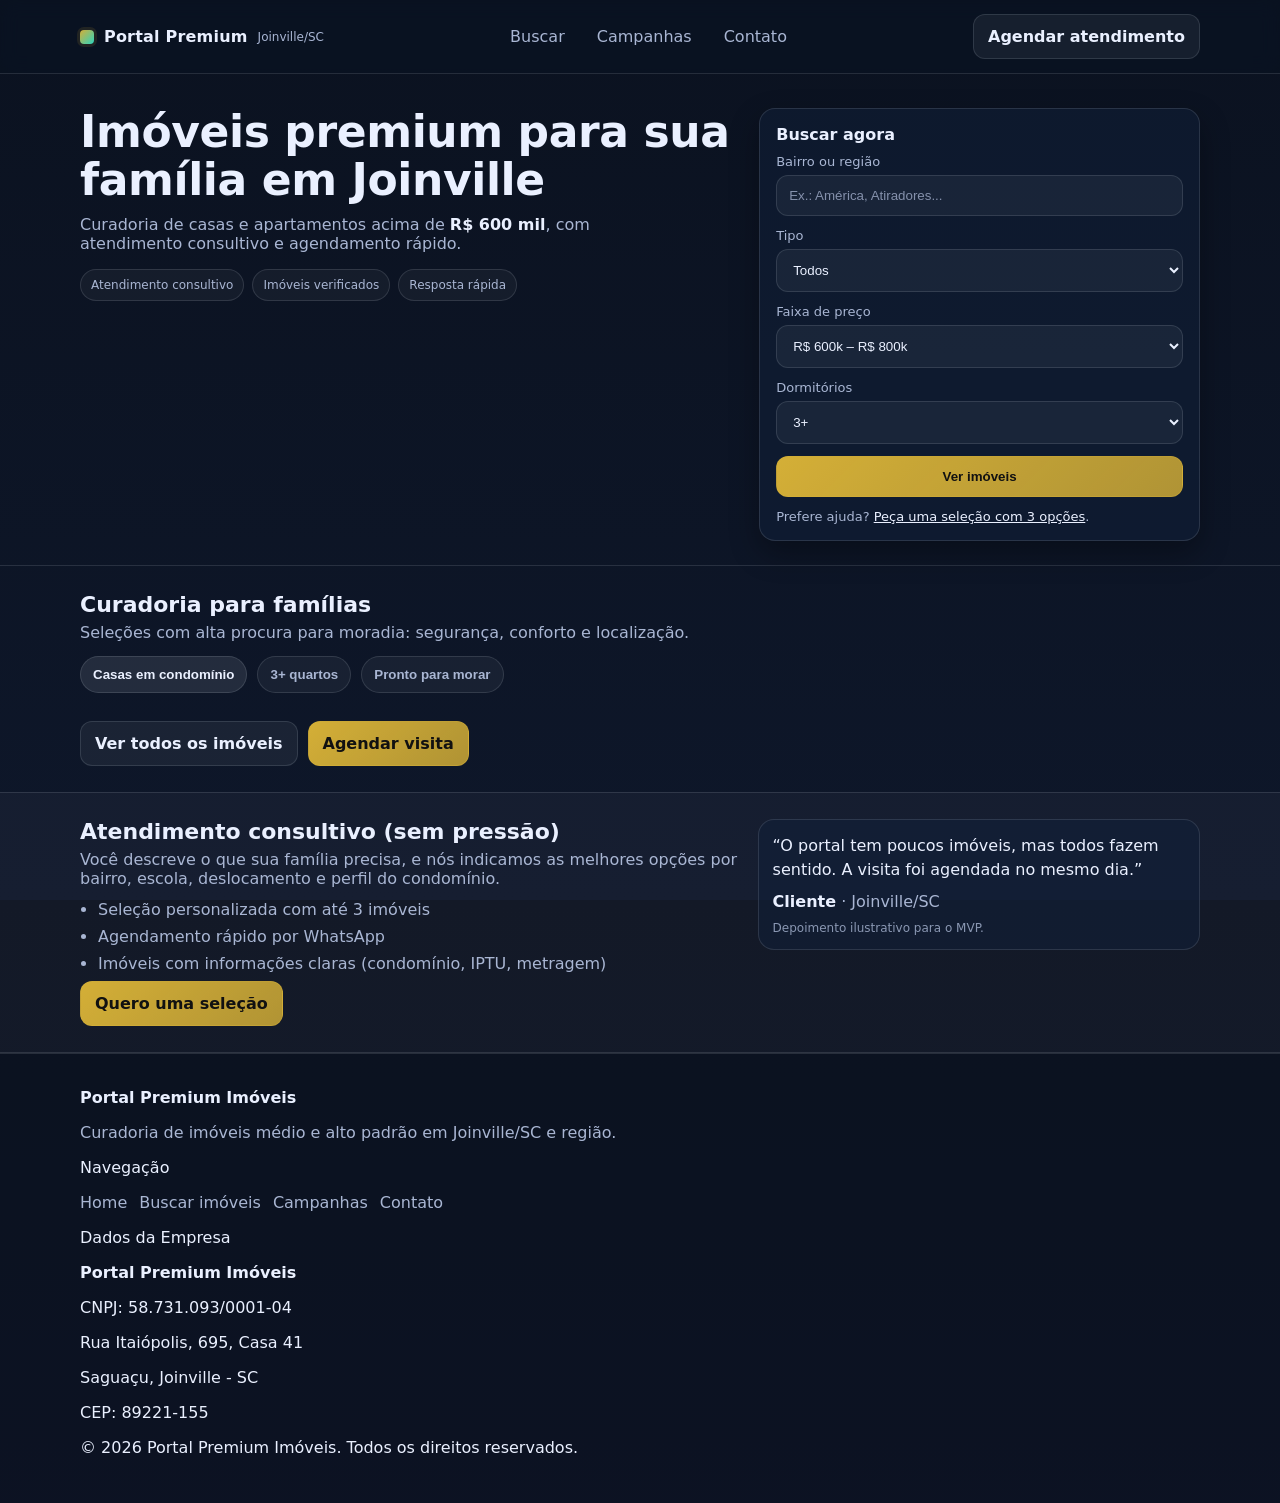
<file: index.html>
<!doctype html>
<html lang="pt-BR">
<head>
  <meta charset="utf-8" />
  <meta name="viewport" content="width=device-width,initial-scale=1" />
  <title>Portal Premium Joinville | Imóveis acima de R$ 600 mil</title>
  <meta name="description" content="Curadoria de imóveis premium em Joinville/SC e região. Casas e apartamentos acima de R$ 600 mil, focado em moradia familiar. Atendimento consultivo e agendamento rápido." />
  <meta property="og:title" content="Portal Premium Joinville" />
  <meta property="og:description" content="Imóveis premium em Joinville/SC acima de R$ 600 mil. Curadoria para famílias." />
  <meta property="og:image" content="assets/og-placeholder.jpg" />
  <meta name="theme-color" content="#0B1220" />
  <link rel="stylesheet" href="styles.css" />
</head>

<body>
  <a class="skip-link" href="#conteudo">Pular para o conteúdo</a>

  <header class="site-header">
    <div class="container header-row">
      <a class="brand" href="index.html" aria-label="Ir para a página inicial">
        <span class="brand-mark" aria-hidden="true"></span>
        <span class="brand-name">Portal Premium</span>
        <span class="brand-city">Joinville/SC</span>
      </a>

      <nav class="nav" aria-label="Navegação principal">
        <a class="nav-link" href="search.html">Buscar</a>
        <a class="nav-link" href="landing.html?campanha=condominio">Campanhas</a>
        <a class="nav-link" href="contact.html">Contato</a>
      </nav>

      <a class="btn btn-ghost header-cta" href="contact.html">Agendar atendimento</a>
    </div>
  </header>

  <main id="conteudo">
    <section class="hero">
      <div class="container hero-grid">
        <div class="hero-copy">
          <h1 class="hero-title">Imóveis premium para sua família em Joinville</h1>
          <p class="hero-subtitle">
            Curadoria de casas e apartamentos acima de <strong>R$ 600 mil</strong>, com atendimento consultivo e agendamento rápido.
          </p>

          <div class="trust-row" aria-label="Sinais de confiança">
            <div class="trust-pill">Atendimento consultivo</div>
            <div class="trust-pill">Imóveis verificados</div>
            <div class="trust-pill">Resposta rápida</div>
          </div>
        </div>

        <div class="hero-panel" aria-label="Busca rápida">
          <h2 class="panel-title">Buscar agora</h2>

          <form id="homeSearchForm" class="form">
            <div class="field">
              <label for="qBairro">Bairro ou região</label>
              <input id="qBairro" name="neighborhood" type="text" placeholder="Ex.: América, Atiradores..." autocomplete="off" />
            </div>

            <div class="field">
              <label for="qTipo">Tipo</label>
              <select id="qTipo" name="type">
                <option value="">Todos</option>
                <option value="Apartamento">Apartamento</option>
                <option value="Casa">Casa</option>
                <option value="Sobrado">Sobrado</option>
                <option value="Cobertura">Cobertura</option>
                <option value="Terreno">Terreno</option>
              </select>
            </div>

            <div class="field">
              <label for="qPreco">Faixa de preço</label>
              <select id="qPreco" name="pricePreset">
                <option value="600000-800000">R$ 600k – R$ 800k</option>
                <option value="800000-1200000">R$ 800k – R$ 1,2M</option>
                <option value="1200000-2000000">R$ 1,2M – R$ 2M</option>
                <option value="2000000-999999999">R$ 2M+</option>
              </select>
            </div>

            <div class="field">
              <label for="qDorms">Dormitórios</label>
              <select id="qDorms" name="bedroomsMin">
                <option value="0">Qualquer</option>
                <option value="2">2+</option>
                <option value="3" selected>3+</option>
                <option value="4">4+</option>
              </select>
            </div>

            <button class="btn btn-primary" type="submit">Ver imóveis</button>

            <p class="form-hint">
              Prefere ajuda? <a href="contact.html">Peça uma seleção com 3 opções</a>.
            </p>
          </form>
        </div>
      </div>
    </section>

    <section class="section">
      <div class="container section-head">
        <h2 class="section-title">Curadoria para famílias</h2>
        <p class="section-subtitle">Seleções com alta procura para moradia: segurança, conforto e localização.</p>
      </div>

      <div class="container">
        <div class="tabs" role="tablist" aria-label="Seleções de curadoria">
          <button class="tab is-active" data-curadoria="condominio" role="tab" aria-selected="true">Casas em condomínio</button>
          <button class="tab" data-curadoria="3quartos" role="tab" aria-selected="false">3+ quartos</button>
          <button class="tab" data-curadoria="pronto" role="tab" aria-selected="false">Pronto para morar</button>
        </div>

        <div id="curadoriaGrid" class="cards-grid" aria-live="polite"></div>

        <div class="section-actions">
          <a class="btn btn-ghost" href="search.html">Ver todos os imóveis</a>
          <a class="btn btn-primary" href="contact.html">Agendar visita</a>
        </div>
      </div>
    </section>

    <section class="section section-contrast">
      <div class="container two-col">
        <div>
          <h2 class="section-title">Atendimento consultivo (sem pressão)</h2>
          <p class="section-subtitle">
            Você descreve o que sua família precisa, e nós indicamos as melhores opções por bairro, escola, deslocamento e perfil do condomínio.
          </p>
          <ul class="checklist">
            <li>Seleção personalizada com até 3 imóveis</li>
            <li>Agendamento rápido por WhatsApp</li>
            <li>Imóveis com informações claras (condomínio, IPTU, metragem)</li>
          </ul>
          <a class="btn btn-primary" href="contact.html">Quero uma seleção</a>
        </div>

        <div class="quote-card" aria-label="Depoimento">
          <p class="quote-text">“O portal tem poucos imóveis, mas todos fazem sentido. A visita foi agendada no mesmo dia.”</p>
          <p class="quote-meta"><strong>Cliente</strong> · Joinville/SC</p>
          <p class="quote-disclaimer">Depoimento ilustrativo para o MVP.</p>
        </div>
      </div>
    </section>
  </main>

  <footer class="site-footer">
  <div class="container footer-grid-complete">
    <!-- Coluna 1: Marca -->
    <div class="footer-brand-col">
      <p class="footer-brand"><strong>Portal Premium Imóveis</strong></p>
      <p class="footer-muted">Curadoria de imóveis médio e alto padrão em Joinville/SC e região.</p>
    </div>

    <!-- Coluna 2: Navegação -->
    <div class="footer-nav-col">
      <p class="footer-title">Navegação</p>
      <nav class="footer-links">
        <a href="index.html">Home</a>
        <a href="search.html">Buscar imóveis</a>
        <a href="landing.html">Campanhas</a>
        <a href="contact.html">Contato</a>
      </nav>
    </div>

    <!-- Coluna 3: Dados da empresa -->
    <div class="footer-company-col">
      <p class="footer-title">Dados da Empresa</p>
      <p class="footer-data"><strong>Portal Premium Imóveis</strong></p>
      <p class="footer-data">CNPJ: 58.731.093/0001-04</p>
      <p class="footer-data">Rua Itaiópolis, 695, Casa 41</p>
      <p class="footer-data">Saguaçu, Joinville - SC</p>
      <p class="footer-data">CEP: 89221-155</p>
    </div>
  </div>

  <div class="container footer-bottom">
    <p class="footer-copyright">© 2026 Portal Premium Imóveis. Todos os direitos reservados.</p>
  </div>
</footer>
</file>
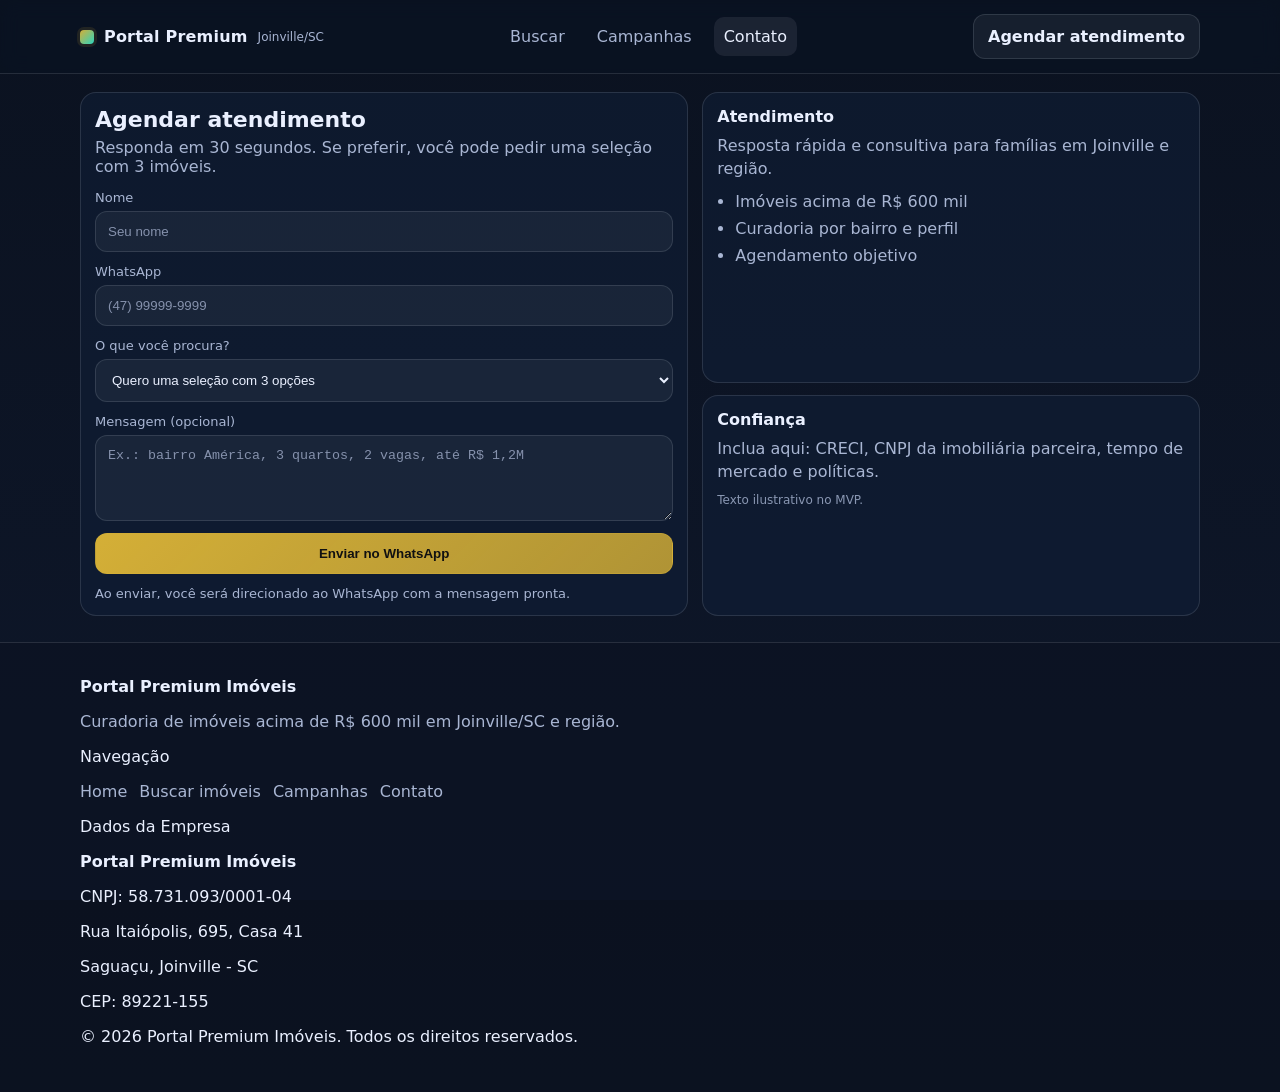
<file: contact.html>
<!doctype html>
<html lang="pt-BR">
<head>
  <meta charset="utf-8" />
  <meta name="viewport" content="width=device-width,initial-scale=1" />
  <title>Contato | Portal Premium Joinville</title>
  <meta name="description" content="Agende visita e receba uma seleção de 3 imóveis premium em Joinville/SC. Atendimento consultivo." />
  <link rel="stylesheet" href="styles.css" />
</head>

<body>
  <a class="skip-link" href="#conteudo">Pular para o conteúdo</a>

  <header class="site-header">
    <div class="container header-row">
      <a class="brand" href="index.html" aria-label="Ir para a página inicial">
        <span class="brand-mark" aria-hidden="true"></span>
        <span class="brand-name">Portal Premium</span>
        <span class="brand-city">Joinville/SC</span>
      </a>

      <nav class="nav" aria-label="Navegação principal">
        <a class="nav-link" href="search.html">Buscar</a>
        <a class="nav-link" href="landing.html?campanha=condominio">Campanhas</a>
        <a class="nav-link is-active" href="contact.html">Contato</a>
      </nav>

      <a class="btn btn-ghost header-cta" href="contact.html">Agendar atendimento</a>
    </div>
  </header>

  <main id="conteudo" class="container contact-grid">
    <section class="contact-card">
      <h1 class="page-title">Agendar atendimento</h1>
      <p class="page-subtitle">Responda em 30 segundos. Se preferir, você pode pedir uma seleção com 3 imóveis.</p>

      <form id="contactForm" class="form">
        <div class="field">
          <label for="cName">Nome</label>
          <input id="cName" name="name" type="text" required placeholder="Seu nome" />
        </div>

        <div class="field">
          <label for="cWhats">WhatsApp</label>
          <input id="cWhats" name="whatsapp" type="tel" required placeholder="(47) 99999-9999" inputmode="tel" />
        </div>

        <div class="field">
          <label for="cIntent">O que você procura?</label>
          <select id="cIntent" name="intent">
            <option value="Quero uma seleção com 3 opções">Quero uma seleção com 3 opções</option>
            <option value="Quero agendar visita em um imóvel específico">Quero agendar visita em um imóvel específico</option>
            <option value="Quero tirar dúvidas sobre financiamento/compra">Quero tirar dúvidas sobre compra</option>
          </select>
        </div>

        <div class="field">
          <label for="cMessage">Mensagem (opcional)</label>
          <textarea id="cMessage" name="message" rows="4" placeholder="Ex.: bairro América, 3 quartos, 2 vagas, até R$ 1,2M"></textarea>
        </div>

        <button class="btn btn-primary" type="submit">Enviar no WhatsApp</button>

        <p class="form-hint">
          Ao enviar, você será direcionado ao WhatsApp com a mensagem pronta.
        </p>
      </form>
    </section>

    <aside class="contact-aside">
      <div class="aside-box">
        <h2 class="aside-title">Atendimento</h2>
        <p class="aside-text">Resposta rápida e consultiva para famílias em Joinville e região.</p>
        <ul class="checklist">
          <li>Imóveis acima de R$ 600 mil</li>
          <li>Curadoria por bairro e perfil</li>
          <li>Agendamento objetivo</li>
        </ul>
      </div>

      <div class="aside-box">
        <h2 class="aside-title">Confiança</h2>
        <p class="aside-text">Inclua aqui: CRECI, CNPJ da imobiliária parceira, tempo de mercado e políticas.</p>
        <p class="aside-disclaimer">Texto ilustrativo no MVP.</p>
      </div>
    </aside>
  </main>

  <footer class="site-footer">
  <div class="container footer-grid-complete">
    <!-- Coluna 1: Marca -->
    <div class="footer-brand-col">
      <p class="footer-brand"><strong>Portal Premium Imóveis</strong></p>
      <p class="footer-muted">Curadoria de imóveis acima de R$ 600 mil em Joinville/SC e região.</p>
    </div>

    <!-- Coluna 2: Navegação -->
    <div class="footer-nav-col">
      <p class="footer-title">Navegação</p>
      <nav class="footer-links">
        <a href="index.html">Home</a>
        <a href="search.html">Buscar imóveis</a>
        <a href="landing.html">Campanhas</a>
        <a href="contact.html">Contato</a>
      </nav>
    </div>

    <!-- Coluna 3: Dados da empresa -->
    <div class="footer-company-col">
      <p class="footer-title">Dados da Empresa</p>
      <p class="footer-data"><strong>Portal Premium Imóveis</strong></p>
      <p class="footer-data">CNPJ: 58.731.093/0001-04</p>
      <p class="footer-data">Rua Itaiópolis, 695, Casa 41</p>
      <p class="footer-data">Saguaçu, Joinville - SC</p>
      <p class="footer-data">CEP: 89221-155</p>
    </div>
  </div>

  <div class="container footer-bottom">
    <p class="footer-copyright">© 2026 Portal Premium Imóveis. Todos os direitos reservados.</p>
  </div>
</footer>
</file>
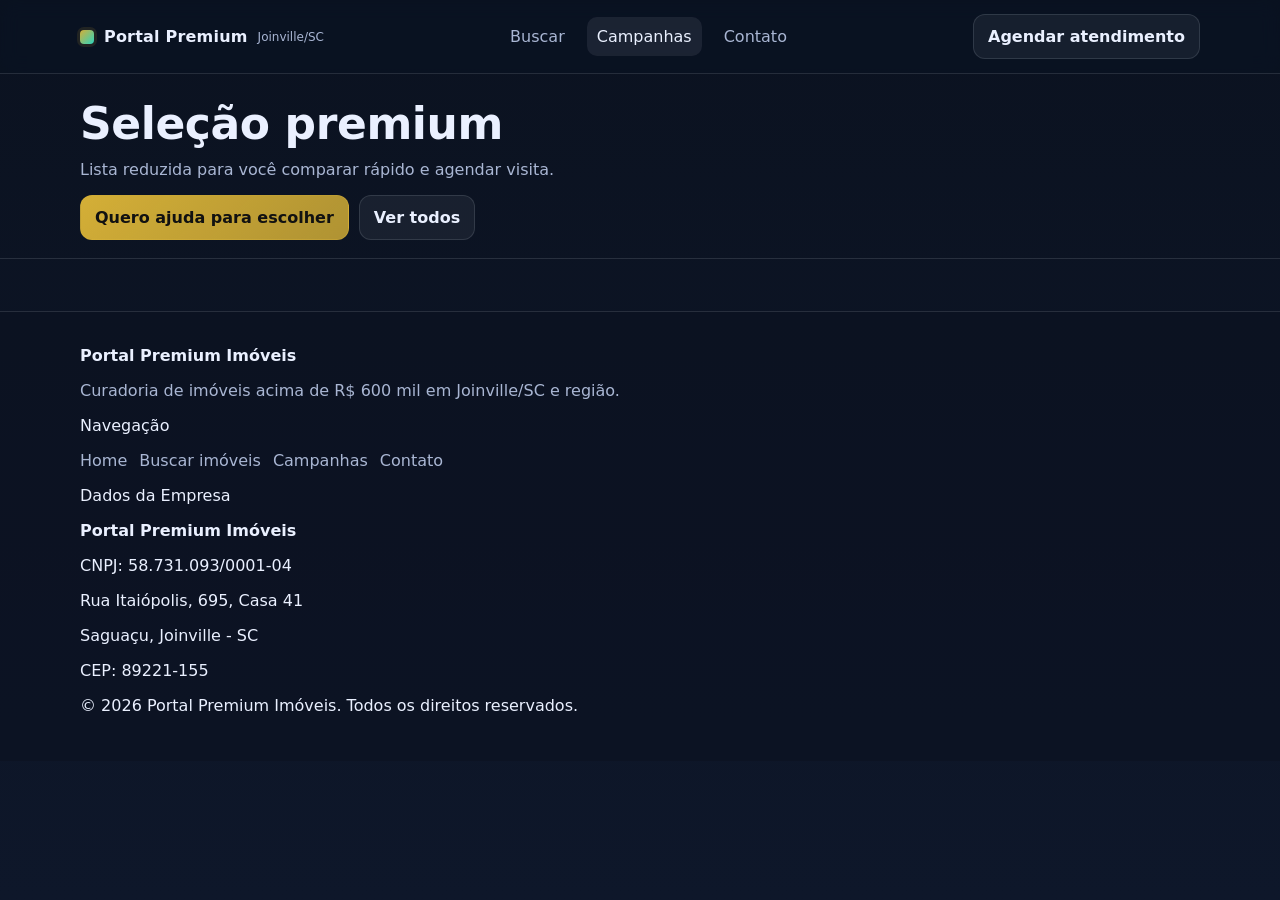
<file: landing.html>
<!doctype html>
<html lang="pt-BR">
<head>
  <meta charset="utf-8" />
  <meta name="viewport" content="width=device-width,initial-scale=1" />
  <title>Seleções | Portal Premium Joinville</title>
  <meta name="description" content="Seleções de imóveis premium em Joinville/SC. Páginas otimizadas para campanhas e intenção." />
  <link rel="stylesheet" href="styles.css" />
</head>

<body>
  <a class="skip-link" href="#conteudo">Pular para o conteúdo</a>

  <header class="site-header">
    <div class="container header-row">
      <a class="brand" href="index.html" aria-label="Ir para a página inicial">
        <span class="brand-mark" aria-hidden="true"></span>
        <span class="brand-name">Portal Premium</span>
        <span class="brand-city">Joinville/SC</span>
      </a>

      <nav class="nav" aria-label="Navegação principal">
        <a class="nav-link" href="search.html">Buscar</a>
        <a class="nav-link is-active" href="landing.html">Campanhas</a>
        <a class="nav-link" href="contact.html">Contato</a>
      </nav>

      <a class="btn btn-ghost header-cta" href="contact.html">Agendar atendimento</a>
    </div>
  </header>

  <main id="conteudo">
    <section class="hero hero-slim">
      <div class="container">
        <h1 id="landingTitle" class="hero-title">Seleção premium</h1>
        <p id="landingSubtitle" class="hero-subtitle">Lista reduzida para você comparar rápido e agendar visita.</p>

        <div class="hero-actions">
          <a class="btn btn-primary" href="contact.html">Quero ajuda para escolher</a>
          <a class="btn btn-ghost" href="search.html">Ver todos</a>
        </div>
      </div>
    </section>

    <section class="section">
      <div class="container">
        <div id="landingGrid" class="results-grid" aria-live="polite"></div>
      </div>
    </section>
  </main>

<footer class="site-footer">
  <div class="container footer-grid-complete">
    <!-- Coluna 1: Marca -->
    <div class="footer-brand-col">
      <p class="footer-brand"><strong>Portal Premium Imóveis</strong></p>
      <p class="footer-muted">Curadoria de imóveis acima de R$ 600 mil em Joinville/SC e região.</p>
    </div>

    <!-- Coluna 2: Navegação -->
    <div class="footer-nav-col">
      <p class="footer-title">Navegação</p>
      <nav class="footer-links">
        <a href="index.html">Home</a>
        <a href="search.html">Buscar imóveis</a>
        <a href="landing.html">Campanhas</a>
        <a href="contact.html">Contato</a>
      </nav>
    </div>

    <!-- Coluna 3: Dados da empresa -->
    <div class="footer-company-col">
      <p class="footer-title">Dados da Empresa</p>
      <p class="footer-data"><strong>Portal Premium Imóveis</strong></p>
      <p class="footer-data">CNPJ: 58.731.093/0001-04</p>
      <p class="footer-data">Rua Itaiópolis, 695, Casa 41</p>
      <p class="footer-data">Saguaçu, Joinville - SC</p>
      <p class="footer-data">CEP: 89221-155</p>
    </div>
  </div>

  <div class="container footer-bottom">
    <p class="footer-copyright">© 2026 Portal Premium Imóveis. Todos os direitos reservados.</p>
  </div>
</footer>
</file>
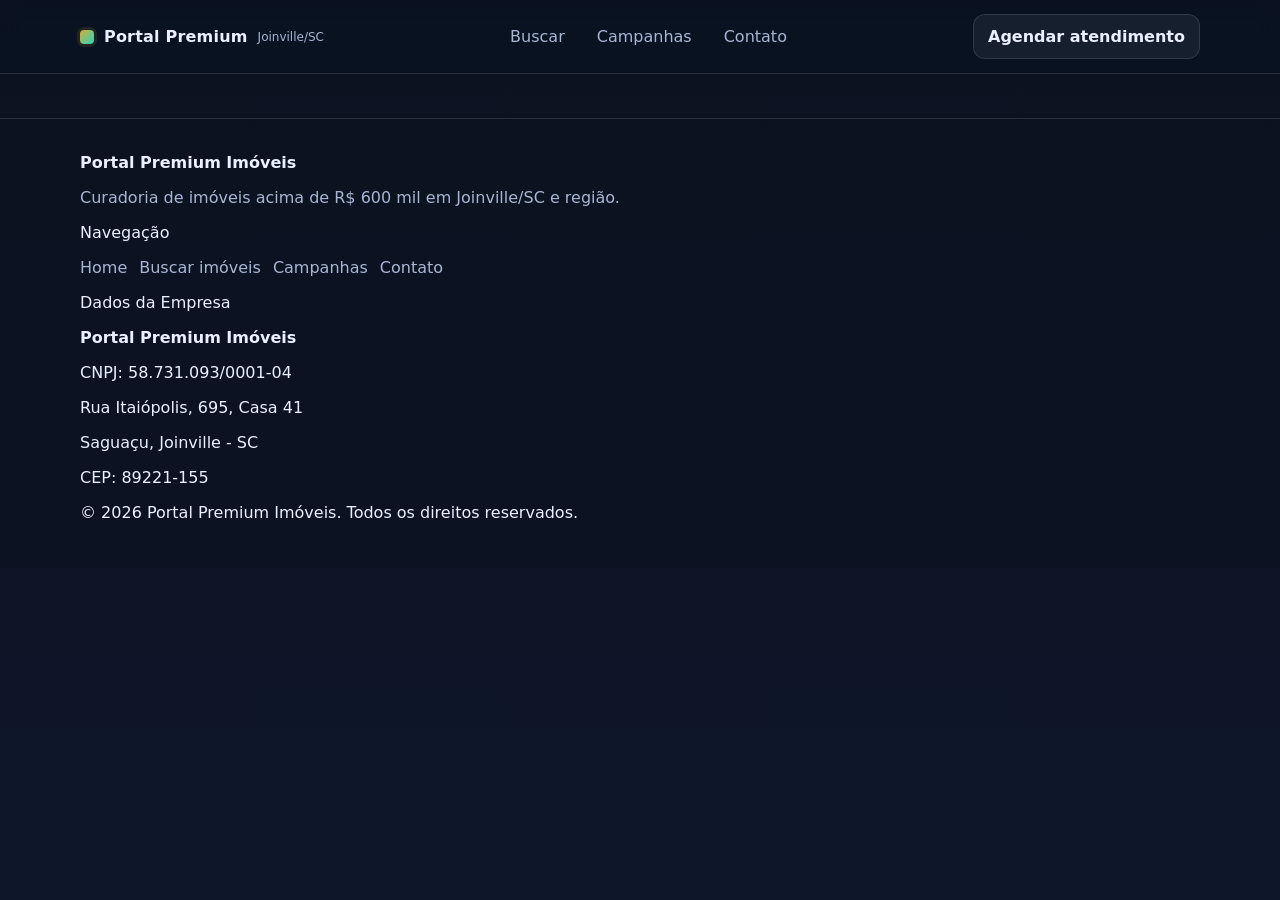
<file: property.html>
<!doctype html>
<html lang="pt-BR">
<head>
  <meta charset="utf-8" />
  <meta name="viewport" content="width=device-width,initial-scale=1" />
  <title>Imóvel | Portal Premium Joinville</title>
  <meta name="description" content="Detalhes do imóvel premium em Joinville/SC. Fotos, informações claras e contato rápido para agendar visita." />
  <meta property="og:title" content="Imóvel | Portal Premium Joinville" />
  <meta property="og:description" content="Imóvel premium em Joinville/SC com atendimento consultivo." />
  <meta property="og:image" content="assets/og-placeholder.jpg" />
  <link rel="stylesheet" href="styles.css" />
</head>

<body>
  <a class="skip-link" href="#conteudo">Pular para o conteúdo</a>

  <header class="site-header">
    <div class="container header-row">
      <a class="brand" href="index.html" aria-label="Ir para a página inicial">
        <span class="brand-mark" aria-hidden="true"></span>
        <span class="brand-name">Portal Premium</span>
        <span class="brand-city">Joinville/SC</span>
      </a>

      <nav class="nav" aria-label="Navegação principal">
        <a class="nav-link" href="search.html">Buscar</a>
        <a class="nav-link" href="landing.html?campanha=3quartos">Campanhas</a>
        <a class="nav-link" href="contact.html">Contato</a>
      </nav>

      <a class="btn btn-ghost header-cta" href="contact.html">Agendar atendimento</a>
    </div>
  </header>

  <main id="conteudo" class="container">
    <div id="propertyShell" class="property-shell" aria-live="polite"></div>
  </main>

  <div class="cta-fixed" aria-label="Ações rápidas">
    <a id="whatsBtn" class="btn btn-primary" href="#" rel="noopener">WhatsApp</a>
    <a class="btn btn-ghost" href="contact.html">Agendar visita</a>
  </div>

 <footer class="site-footer">
  <div class="container footer-grid-complete">
    <!-- Coluna 1: Marca -->
    <div class="footer-brand-col">
      <p class="footer-brand"><strong>Portal Premium Imóveis</strong></p>
      <p class="footer-muted">Curadoria de imóveis acima de R$ 600 mil em Joinville/SC e região.</p>
    </div>

    <!-- Coluna 2: Navegação -->
    <div class="footer-nav-col">
      <p class="footer-title">Navegação</p>
      <nav class="footer-links">
        <a href="index.html">Home</a>
        <a href="search.html">Buscar imóveis</a>
        <a href="landing.html">Campanhas</a>
        <a href="contact.html">Contato</a>
      </nav>
    </div>

    <!-- Coluna 3: Dados da empresa -->
    <div class="footer-company-col">
      <p class="footer-title">Dados da Empresa</p>
      <p class="footer-data"><strong>Portal Premium Imóveis</strong></p>
      <p class="footer-data">CNPJ: 58.731.093/0001-04</p>
      <p class="footer-data">Rua Itaiópolis, 695, Casa 41</p>
      <p class="footer-data">Saguaçu, Joinville - SC</p>
      <p class="footer-data">CEP: 89221-155</p>
    </div>
  </div>

  <div class="container footer-bottom">
    <p class="footer-copyright">© 2026 Portal Premium Imóveis. Todos os direitos reservados.</p>
  </div>
</footer>
</file>
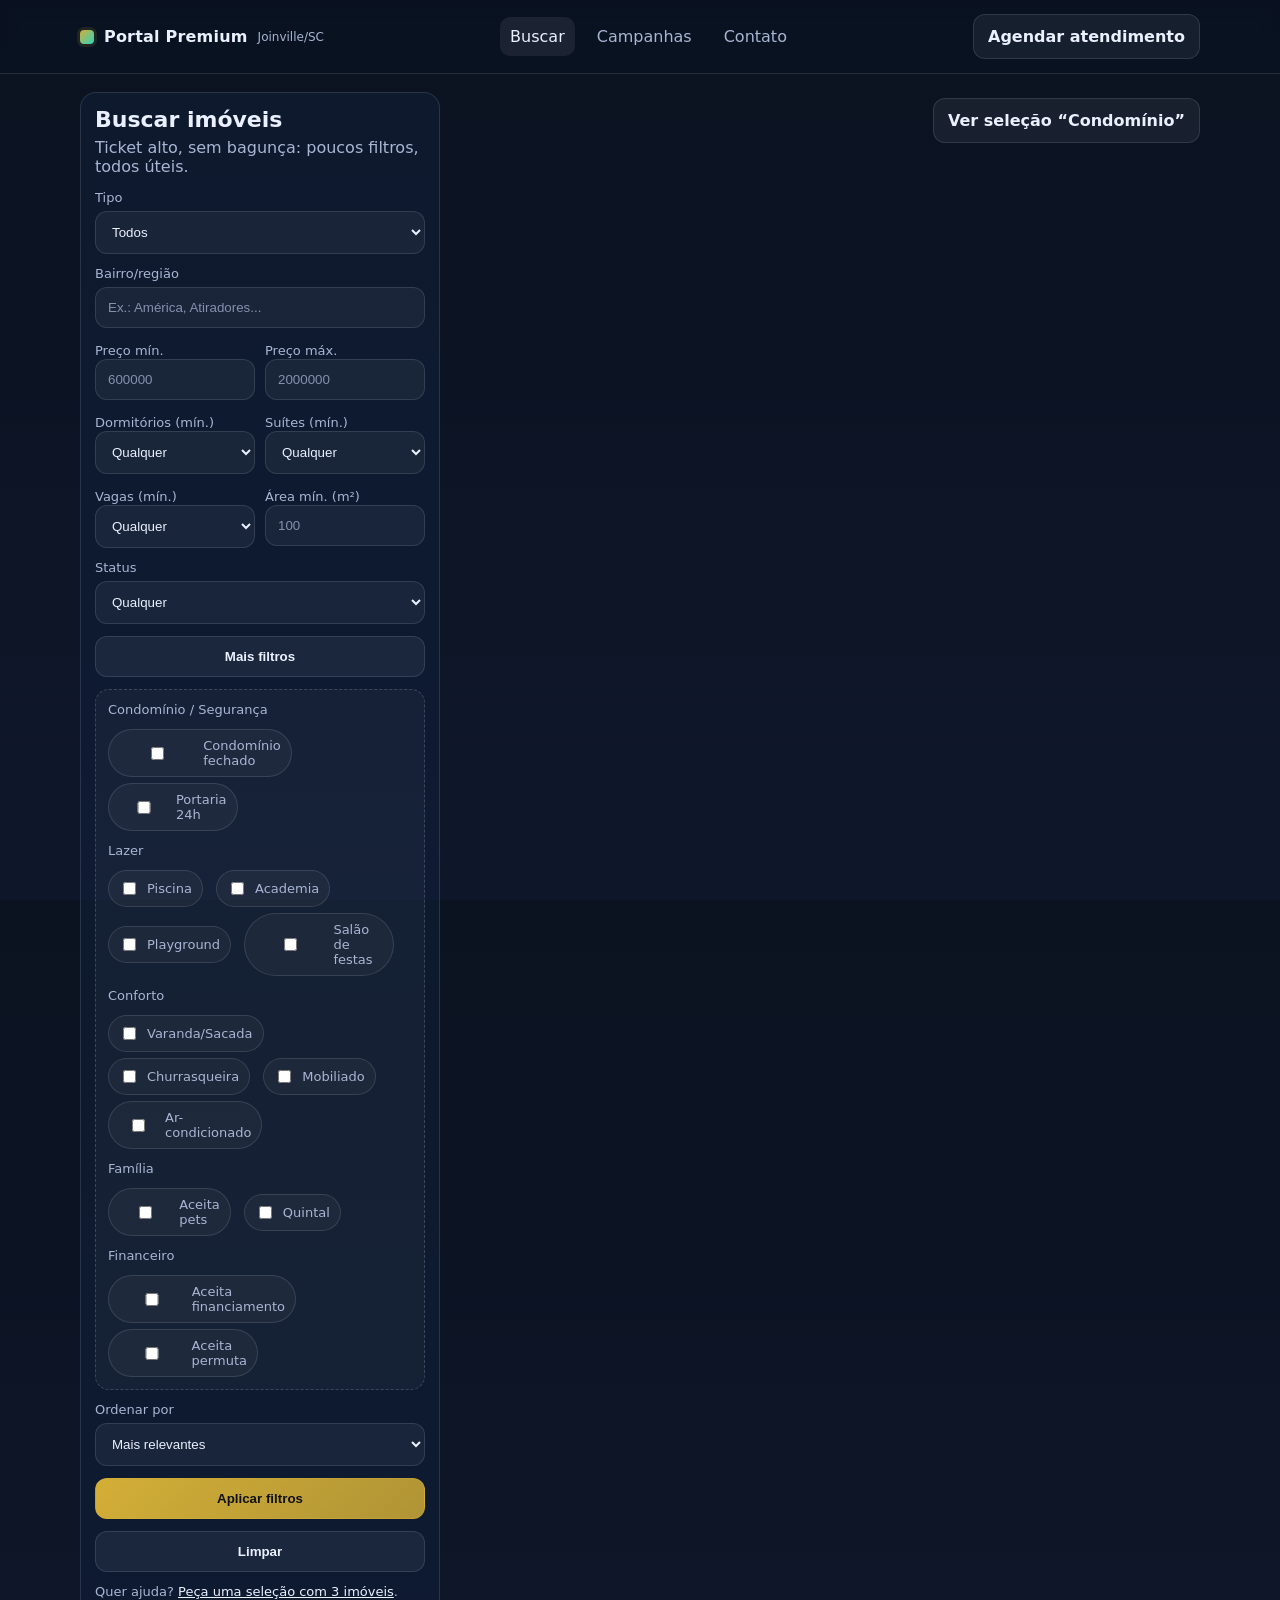
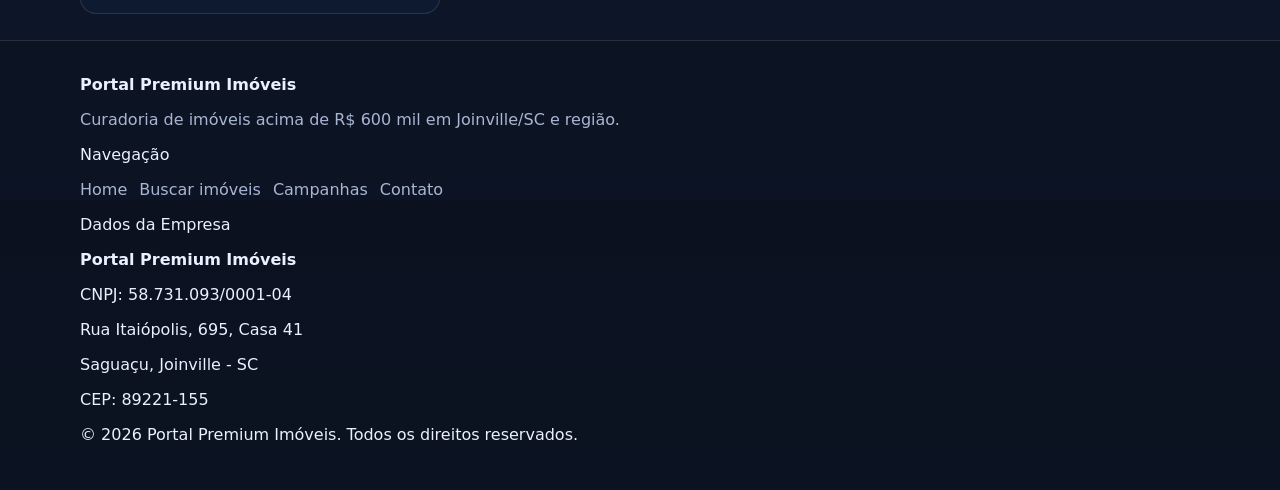
<file: search.html>
<!doctype html>
<html lang="pt-BR">
<head>
  <meta charset="utf-8" />
  <meta name="viewport" content="width=device-width,initial-scale=1" />
  <title>Buscar imóveis | Portal Premium Joinville</title>
  <meta name="description" content="Busque imóveis premium em Joinville/SC acima de R$ 600 mil. Filtros enxutos e curadoria para famílias." />
  <link rel="stylesheet" href="styles.css" />
</head>

<body>
  <a class="skip-link" href="#conteudo">Pular para o conteúdo</a>

  <header class="site-header">
    <div class="container header-row">
      <a class="brand" href="index.html" aria-label="Ir para a página inicial">
        <span class="brand-mark" aria-hidden="true"></span>
        <span class="brand-name">Portal Premium</span>
        <span class="brand-city">Joinville/SC</span>
      </a>

      <nav class="nav" aria-label="Navegação principal">
        <a class="nav-link is-active" href="search.html">Buscar</a>
        <a class="nav-link" href="landing.html?campanha=3quartos">Campanhas</a>
        <a class="nav-link" href="contact.html">Contato</a>
      </nav>

      <a class="btn btn-ghost header-cta" href="contact.html">Agendar atendimento</a>
    </div>
  </header>

  <main id="conteudo" class="container page-grid">
    <aside class="filters-panel" aria-label="Filtros">
      <h1 class="page-title">Buscar imóveis</h1>
      <p class="page-subtitle">Ticket alto, sem bagunça: poucos filtros, todos úteis.</p>

      <form id="filtersForm" class="filters-form">
        <div class="field">
          <label for="fType">Tipo</label>
          <select id="fType" name="type">
            <option value="">Todos</option>
            <option value="Apartamento">Apartamento</option>
            <option value="Casa">Casa</option>
            <option value="Sobrado">Sobrado</option>
            <option value="Cobertura">Cobertura</option>
            <option value="Terreno">Terreno</option>
          </select>
        </div>

        <div class="field">
          <label for="fNeighborhood">Bairro/região</label>
          <input id="fNeighborhood" name="neighborhood" type="text" placeholder="Ex.: América, Atiradores..." />
        </div>

        <div class="field two-inline">
          <div>
            <label for="fPriceMin">Preço mín.</label>
            <input id="fPriceMin" name="priceMin" type="number" inputmode="numeric" placeholder="600000" />
          </div>
          <div>
            <label for="fPriceMax">Preço máx.</label>
            <input id="fPriceMax" name="priceMax" type="number" inputmode="numeric" placeholder="2000000" />
          </div>
        </div>

        <div class="field two-inline">
          <div>
            <label for="fBedroomsMin">Dormitórios (mín.)</label>
            <select id="fBedroomsMin" name="bedroomsMin">
              <option value="0">Qualquer</option>
              <option value="2">2+</option>
              <option value="3">3+</option>
              <option value="4">4+</option>
            </select>
          </div>
          <div>
            <label for="fSuitesMin">Suítes (mín.)</label>
            <select id="fSuitesMin" name="suitesMin">
              <option value="0">Qualquer</option>
              <option value="1">1+</option>
              <option value="2">2+</option>
              <option value="3">3+</option>
            </select>
          </div>
        </div>

        <div class="field two-inline">
          <div>
            <label for="fParkingMin">Vagas (mín.)</label>
            <select id="fParkingMin" name="parkingMin">
              <option value="0">Qualquer</option>
              <option value="1">1+</option>
              <option value="2">2+</option>
              <option value="3">3+</option>
            </select>
          </div>
          <div>
            <label for="fAreaMin">Área mín. (m²)</label>
            <input id="fAreaMin" name="areaMin" type="number" inputmode="numeric" placeholder="100" />
          </div>
        </div>

        <div class="field">
          <label for="fStatus">Status</label>
          <select id="fStatus" name="status">
            <option value="">Qualquer</option>
            <option value="Pronto para morar">Pronto para morar</option>
            <option value="Em obra">Em obra</option>
            <option value="Novo">Novo</option>
          </select>
        </div>

        <button class="btn btn-ghost" type="button" id="toggleMoreFilters">
          Mais filtros
        </button>

        <div id="moreFilters" class="more-filters" hidden>
          <div class="chips-group">
            <p class="chips-title">Condomínio / Segurança</p>
            <label class="chip"><input type="checkbox" name="feature" value="Condomínio fechado">Condomínio fechado</label>
            <label class="chip"><input type="checkbox" name="feature" value="Portaria 24h">Portaria 24h</label>
          </div>

          <div class="chips-group">
            <p class="chips-title">Lazer</p>
            <label class="chip"><input type="checkbox" name="condoFeature" value="Piscina">Piscina</label>
            <label class="chip"><input type="checkbox" name="condoFeature" value="Academia">Academia</label>
            <label class="chip"><input type="checkbox" name="condoFeature" value="Playground">Playground</label>
            <label class="chip"><input type="checkbox" name="condoFeature" value="Salão de festas">Salão de festas</label>
          </div>

          <div class="chips-group">
            <p class="chips-title">Conforto</p>
            <label class="chip"><input type="checkbox" name="feature" value="Varanda/Sacada">Varanda/Sacada</label>
            <label class="chip"><input type="checkbox" name="feature" value="Churrasqueira">Churrasqueira</label>
            <label class="chip"><input type="checkbox" name="feature" value="Mobiliado">Mobiliado</label>
            <label class="chip"><input type="checkbox" name="feature" value="Ar-condicionado">Ar-condicionado</label>
          </div>

          <div class="chips-group">
            <p class="chips-title">Família</p>
            <label class="chip"><input type="checkbox" name="feature" value="Aceita pets">Aceita pets</label>
            <label class="chip"><input type="checkbox" name="feature" value="Quintal">Quintal</label>
          </div>

          <div class="chips-group">
            <p class="chips-title">Financeiro</p>
            <label class="chip"><input type="checkbox" name="feature" value="Aceita financiamento">Aceita financiamento</label>
            <label class="chip"><input type="checkbox" name="feature" value="Aceita permuta">Aceita permuta</label>
          </div>
        </div>

        <div class="field">
          <label for="fSort">Ordenar por</label>
          <select id="fSort" name="sort">
            <option value="relevance">Mais relevantes</option>
            <option value="recent">Mais recentes</option>
            <option value="priceAsc">Menor preço</option>
            <option value="priceDesc">Maior preço</option>
            <option value="areaDesc">Maior área</option>
          </select>
        </div>

        <button class="btn btn-primary" type="submit">Aplicar filtros</button>
        <button class="btn btn-ghost" type="button" id="clearFilters">Limpar</button>

        <p class="filters-note">
          Quer ajuda? <a href="contact.html">Peça uma seleção com 3 imóveis</a>.
        </p>
      </form>
    </aside>

    <section class="results-panel" aria-label="Resultados">
      <div class="results-head">
        <p id="resultsCount" class="results-count" aria-live="polite"></p>

        <a class="btn btn-ghost" href="landing.html?campanha=condominio">
          Ver seleção “Condomínio”
        </a>
      </div>

      <div id="resultsGrid" class="results-grid" aria-live="polite"></div>

      <div class="results-empty" id="resultsEmpty" hidden>
        <h2>Nenhum imóvel com esses filtros</h2>
        <p>Tente ajustar preço/bairro, ou peça uma seleção rápida com 3 opções.</p>
        <a class="btn btn-primary" href="contact.html">Quero uma seleção</a>
      </div>
    </section>
  </main>

 <footer class="site-footer">
  <div class="container footer-grid-complete">
    <!-- Coluna 1: Marca -->
    <div class="footer-brand-col">
      <p class="footer-brand"><strong>Portal Premium Imóveis</strong></p>
      <p class="footer-muted">Curadoria de imóveis acima de R$ 600 mil em Joinville/SC e região.</p>
    </div>

    <!-- Coluna 2: Navegação -->
    <div class="footer-nav-col">
      <p class="footer-title">Navegação</p>
      <nav class="footer-links">
        <a href="index.html">Home</a>
        <a href="search.html">Buscar imóveis</a>
        <a href="landing.html">Campanhas</a>
        <a href="contact.html">Contato</a>
      </nav>
    </div>

    <!-- Coluna 3: Dados da empresa -->
    <div class="footer-company-col">
      <p class="footer-title">Dados da Empresa</p>
      <p class="footer-data"><strong>Portal Premium Imóveis</strong></p>
      <p class="footer-data">CNPJ: 58.731.093/0001-04</p>
      <p class="footer-data">Rua Itaiópolis, 695, Casa 41</p>
      <p class="footer-data">Saguaçu, Joinville - SC</p>
      <p class="footer-data">CEP: 89221-155</p>
    </div>
  </div>

  <div class="container footer-bottom">
    <p class="footer-copyright">© 2026 Portal Premium Imóveis. Todos os direitos reservados.</p>
  </div>
</footer>
</file>
<file: styles.css>
:root{
  --bg:#0B1220;
  --bg2:#0E172A;
  --card:#0F1C33;
  --surface:#111F3A;
  --text:#EAF0FF;
  --muted:#A9B6D3;
  --line:rgba(234,240,255,.12);

  --brand:#D4AF37;
  --brand2:#2DD4BF;

  --white:#ffffff;

  --radius:16px;
  --radius2:12px;

  --shadow:0 12px 30px rgba(0,0,0,.32);

  --container:1120px;

  --font:system-ui,-apple-system,Segoe UI,Roboto,Arial,sans-serif;
}

*{box-sizing:border-box}
html,body{height:100%}
body{
  margin:0;
  font-family:var(--font);
  background:linear-gradient(180deg,var(--bg),var(--bg2));
  color:var(--text);
}

a{color:inherit}
strong{color:var(--text)}
img{max-width:100%;display:block}

.skip-link{
  position:absolute;left:-9999px;top:8px;
  background:var(--white);color:#111;padding:10px 12px;border-radius:10px;
  z-index:9999
}
.skip-link:focus{left:12px}

.container{
  width:min(var(--container), calc(100% - 32px));
  margin:0 auto;
}

.site-header{
  position:sticky;top:0;z-index:100;
  backdrop-filter:saturate(140%) blur(10px);
  background:rgba(11,18,32,.72);
  border-bottom:1px solid var(--line);
}
.header-row{
  display:flex;align-items:center;justify-content:space-between;
  padding:14px 0;gap:14px;
}

.brand{
  display:flex;align-items:center;gap:10px;
  text-decoration:none;
}
.brand-mark{
  width:14px;height:14px;border-radius:4px;
  background:linear-gradient(135deg,var(--brand),var(--brand2));
  box-shadow:0 0 0 3px rgba(212,175,55,.12);
}
.brand-name{font-weight:800;letter-spacing:.2px}
.brand-city{color:var(--muted);font-size:12px}

.nav{display:flex;gap:12px;align-items:center}
.nav-link{
  text-decoration:none;
  color:var(--muted);
  padding:10px 10px;border-radius:10px;
}
.nav-link:hover{background:rgba(234,240,255,.06);color:var(--text)}
.nav-link.is-active{color:var(--text);background:rgba(234,240,255,.08)}
.header-cta{display:none}

.btn{
  display:inline-flex;align-items:center;justify-content:center;
  gap:10px;
  border-radius:12px;
  padding:12px 14px;
  text-decoration:none;
  border:1px solid var(--line);
  cursor:pointer;
  font-weight:700;
}
.btn:focus{outline:3px solid rgba(45,212,191,.35);outline-offset:2px}
.btn-primary{
  background:linear-gradient(135deg,var(--brand),rgba(212,175,55,.82));
  color:#111;
  border-color:rgba(212,175,55,.35);
}
.btn-ghost{
  background:rgba(234,240,255,.06);
  color:var(--text);
}
.btn:hover{transform:translateY(-1px)}
.btn:active{transform:translateY(0)}

.hero{
  padding:34px 0 24px;
  border-bottom:1px solid var(--line);
}
.hero-slim{padding:26px 0 18px}
.hero-grid{
  display:grid;
  grid-template-columns: 1.2fr .8fr;
  gap:18px;
  align-items:start;
}
.hero-title{
  font-size:clamp(28px,3.5vw,44px);
  line-height:1.08;
  margin:0 0 12px;
  letter-spacing:-.4px;
}
.hero-subtitle{
  margin:0 0 16px;
  color:var(--muted);
  max-width:60ch;
}
.trust-row{display:flex;flex-wrap:wrap;gap:8px}
.trust-pill{
  font-size:12px;
  padding:8px 10px;
  border:1px solid var(--line);
  border-radius:999px;
  color:var(--muted);
  background:rgba(234,240,255,.04);
}

.hero-panel{
  background:rgba(17,31,58,.55);
  border:1px solid var(--line);
  border-radius:var(--radius);
  box-shadow:var(--shadow);
  padding:16px;
}
.panel-title{margin:0 0 10px;font-size:16px;color:var(--text)}

.section{padding:26px 0}
.section-contrast{
  background:rgba(234,240,255,.03);
  border-top:1px solid var(--line);
  border-bottom:1px solid var(--line);
}
.section-head{margin-bottom:12px}
.section-title{margin:0 0 6px;font-size:22px}
.section-subtitle{margin:0;color:var(--muted);max-width:70ch}
.section-actions{display:flex;gap:10px;flex-wrap:wrap;margin-top:14px}

.form{display:grid;gap:12px}
.field{display:grid;gap:6px}
label{font-size:13px;color:var(--muted)}
input,select,textarea{
  width:100%;
  padding:12px 12px;
  border-radius:12px;
  border:1px solid var(--line);
  background:rgba(234,240,255,.05);
  color:var(--text);
}
input::placeholder,textarea::placeholder{color:rgba(169,182,211,.75)}
input:focus,select:focus,textarea:focus{
  outline:3px solid rgba(45,212,191,.35);
  border-color:rgba(45,212,191,.35);
}
.form-hint{margin:0;color:var(--muted);font-size:13px}
.form-hint a{color:var(--text)}

.tabs{display:flex;gap:10px;flex-wrap:wrap;margin:14px 0}
.tab{
  background:rgba(234,240,255,.05);
  border:1px solid var(--line);
  color:var(--muted);
  padding:10px 12px;
  border-radius:999px;
  cursor:pointer;
  font-weight:700;
}
.tab.is-active{color:var(--text);background:rgba(234,240,255,.10)}
.tab:focus{outline:3px solid rgba(45,212,191,.35);outline-offset:2px}

.cards-grid{
  display:grid;
  grid-template-columns: repeat(3, 1fr);
  gap:12px;
}
.card{
  border:1px solid var(--line);
  background:rgba(17,31,58,.55);
  border-radius:var(--radius2);
  overflow:hidden;
  box-shadow:0 10px 24px rgba(0,0,0,.26);
  display:flex;flex-direction:column;
}
.card-media{
  position:relative;
  aspect-ratio: 16/10;
  background:rgba(234,240,255,.05);
}
.card-media img{width:100%;height:100%;object-fit:cover}
.badge{
  position:absolute;left:10px;top:10px;
  background:rgba(11,18,32,.72);
  border:1px solid var(--line);
  color:var(--text);
  font-size:12px;
  padding:6px 10px;
  border-radius:999px;
}
.card-body{padding:12px;display:grid;gap:8px}
.card-title{margin:0;font-size:16px;line-height:1.2}
.card-meta{color:var(--muted);font-size:13px}
.card-price{font-weight:900;font-size:16px;letter-spacing:.2px}
.card-pills{display:flex;gap:8px;flex-wrap:wrap}
.pill{
  font-size:12px;
  padding:6px 9px;
  border:1px solid var(--line);
  border-radius:999px;
  color:var(--muted);
  background:rgba(234,240,255,.04);
}
.card-actions{display:flex;gap:10px;flex-wrap:wrap}

.page-grid{
  display:grid;
  grid-template-columns: 360px 1fr;
  gap:16px;
  padding:18px 0 26px;
}
.page-title{margin:0 0 6px;font-size:22px}
.page-subtitle{margin:0 0 14px;color:var(--muted)}

.filters-panel{
  border:1px solid var(--line);
  border-radius:var(--radius);
  background:rgba(17,31,58,.55);
  padding:14px;
  height:fit-content;
}
.filters-form{display:grid;gap:12px}
.two-inline{display:grid;grid-template-columns:1fr 1fr;gap:10px}
.more-filters{
  border:1px dashed rgba(234,240,255,.18);
  border-radius:14px;
  padding:12px;
  background:rgba(234,240,255,.03);
  display:grid;
  gap:12px;
}
.chips-title{margin:0 0 6px;color:var(--muted);font-size:13px}
.chips-group{display:block}
.chip{
  display:inline-flex;align-items:center;gap:8px;
  padding:8px 10px;margin:6px 8px 0 0;
  border:1px solid var(--line);
  border-radius:999px;
  background:rgba(234,240,255,.04);
  color:var(--muted);
  font-size:13px;
  cursor:pointer;
}
.chip input{accent-color:var(--brand2)}

.filters-note{margin:0;color:var(--muted);font-size:13px}
.filters-note a{color:var(--text)}

.results-panel{min-height:400px}
.results-head{
  display:flex;align-items:center;justify-content:space-between;
  gap:12px;flex-wrap:wrap;
  margin:6px 0 12px;
}
.results-count{margin:0;color:var(--muted)}
.results-grid{
  display:grid;
  grid-template-columns: repeat(2, 1fr);
  gap:12px;
}
.results-empty{
  border:1px solid var(--line);
  border-radius:var(--radius);
  background:rgba(17,31,58,.55);
  padding:14px;
  margin-top:14px;
}

.property-shell{padding:18px 0 26px}
.property-top{
  display:grid;
  grid-template-columns: 1.15fr .85fr;
  gap:14px;
  align-items:start;
}
.gallery{
  border:1px solid var(--line);
  border-radius:var(--radius);
  overflow:hidden;
  background:rgba(234,240,255,.03);
}
.gallery-main{
  position:relative;
  aspect-ratio: 16/10;
  background:rgba(234,240,255,.05);
}
.gallery-main img{width:100%;height:100%;object-fit:cover}
.gallery-controls{
  position:absolute;left:12px;right:12px;bottom:12px;
  display:flex;justify-content:space-between;gap:10px;
}
.gallery-controls button{
  background:rgba(11,18,32,.68);
  border:1px solid var(--line);
  color:var(--text);
  padding:10px 12px;border-radius:12px;
  cursor:pointer;font-weight:800;
}
.thumbs{
  display:flex;gap:8px;overflow:auto;
  padding:10px;border-top:1px solid var(--line);
}
.thumb{
  width:84px;height:54px;border-radius:10px;
  border:1px solid var(--line);
  overflow:hidden;flex:0 0 auto;
  opacity:.85;cursor:pointer;
}
.thumb.is-active{opacity:1;outline:3px solid rgba(45,212,191,.25)}
.thumb img{width:100%;height:100%;object-fit:cover}

.property-card{
  border:1px solid var(--line);
  border-radius:var(--radius);
  background:rgba(17,31,58,.55);
  padding:14px;
  box-shadow:var(--shadow);
}
.prop-title{margin:0 0 6px;font-size:22px;line-height:1.15}
.prop-loc{margin:0 0 10px;color:var(--muted)}
.prop-price{font-size:22px;font-weight:950;margin:0 0 10px}
.prop-facts{display:flex;gap:8px;flex-wrap:wrap;margin:0 0 10px}
.fact{padding:8px 10px;border:1px solid var(--line);border-radius:999px;color:var(--muted);background:rgba(234,240,255,.04);font-size:13px}
.prop-ids{margin:0;color:var(--muted);font-size:13px}

.prop-sections{
  display:grid;
  grid-template-columns: 1fr 1fr;
  gap:12px;
  margin-top:14px;
}
.box{
  border:1px solid var(--line);
  border-radius:var(--radius);
  background:rgba(17,31,58,.55);
  padding:14px;
}
.box h2{margin:0 0 8px;font-size:16px}
.box p{margin:0;color:var(--muted);line-height:1.45}
.list{margin:8px 0 0;padding-left:18px;color:var(--muted)}
.list li{margin:6px 0}

.map{
  margin-top:12px;
  border:1px solid var(--line);
  border-radius:var(--radius);
  overflow:hidden;
  background:rgba(234,240,255,.03);
}
.map iframe{width:100%;height:280px;border:0}

.cta-fixed{
  position:fixed;left:0;right:0;bottom:0;
  padding:12px;
  background:rgba(11,18,32,.78);
  border-top:1px solid var(--line);
  display:flex;gap:10px;justify-content:center;
  backdrop-filter: blur(10px);
}
.cta-fixed .btn{min-width:150px}

.two-col{
  display:grid;
  grid-template-columns: 1.2fr .8fr;
  gap:14px;
  align-items:start;
}
.checklist{margin:12px 0 0;padding-left:18px;color:var(--muted)}
.checklist li{margin:8px 0}
.quote-card{
  border:1px solid var(--line);
  border-radius:var(--radius);
  background:rgba(17,31,58,.55);
  padding:14px;
}
.quote-text{margin:0 0 10px;font-size:16px;line-height:1.5}
.quote-meta{margin:0;color:var(--muted)}
.quote-disclaimer{margin:10px 0 0;color:rgba(169,182,211,.8);font-size:12px}

.contact-grid{
  padding:18px 0 26px;
  display:grid;
  grid-template-columns: 1.1fr .9fr;
  gap:14px;
}
.contact-card{
  border:1px solid var(--line);
  border-radius:var(--radius);
  background:rgba(17,31,58,.55);
  padding:14px;
}
.contact-aside{display:grid;gap:12px}
.aside-box{
  border:1px solid var(--line);
  border-radius:var(--radius);
  background:rgba(17,31,58,.55);
  padding:14px;
}
.aside-title{margin:0 0 8px;font-size:16px}
.aside-text{margin:0;color:var(--muted);line-height:1.45}
.aside-disclaimer{margin:10px 0 0;color:rgba(169,182,211,.8);font-size:12px}

.site-footer{
  border-top:1px solid var(--line);
  padding:18px 0 30px;
  background:rgba(11,18,32,.55);
}
.footer-grid{display:flex;align-items:flex-start;justify-content:space-between;gap:12px;flex-wrap:wrap}
.footer-muted{margin:6px 0 0;color:var(--muted)}
.footer-links{display:flex;gap:12px;flex-wrap:wrap}
.footer-links a{color:var(--muted);text-decoration:none}
.footer-links a:hover{color:var(--text)}

.hero-actions{display:flex;gap:10px;flex-wrap:wrap;margin-top:10px}

/* Responsivo */
@media (min-width: 900px){
  .header-cta{display:inline-flex}
  .cta-fixed{display:none}
}

@media (max-width: 980px){
  .hero-grid{grid-template-columns:1fr;gap:14px}
  .page-grid{grid-template-columns:1fr}
  .results-grid{grid-template-columns:1fr}
  .cards-grid{grid-template-columns:repeat(2,1fr)}
  .property-top{grid-template-columns:1fr}
  .prop-sections{grid-template-columns:1fr}
  .two-col{grid-template-columns:1fr}
  .contact-grid{grid-template-columns:1fr}
}

@media (prefers-reduced-motion: reduce){
  .btn:hover{transform:none}
}
</file>
